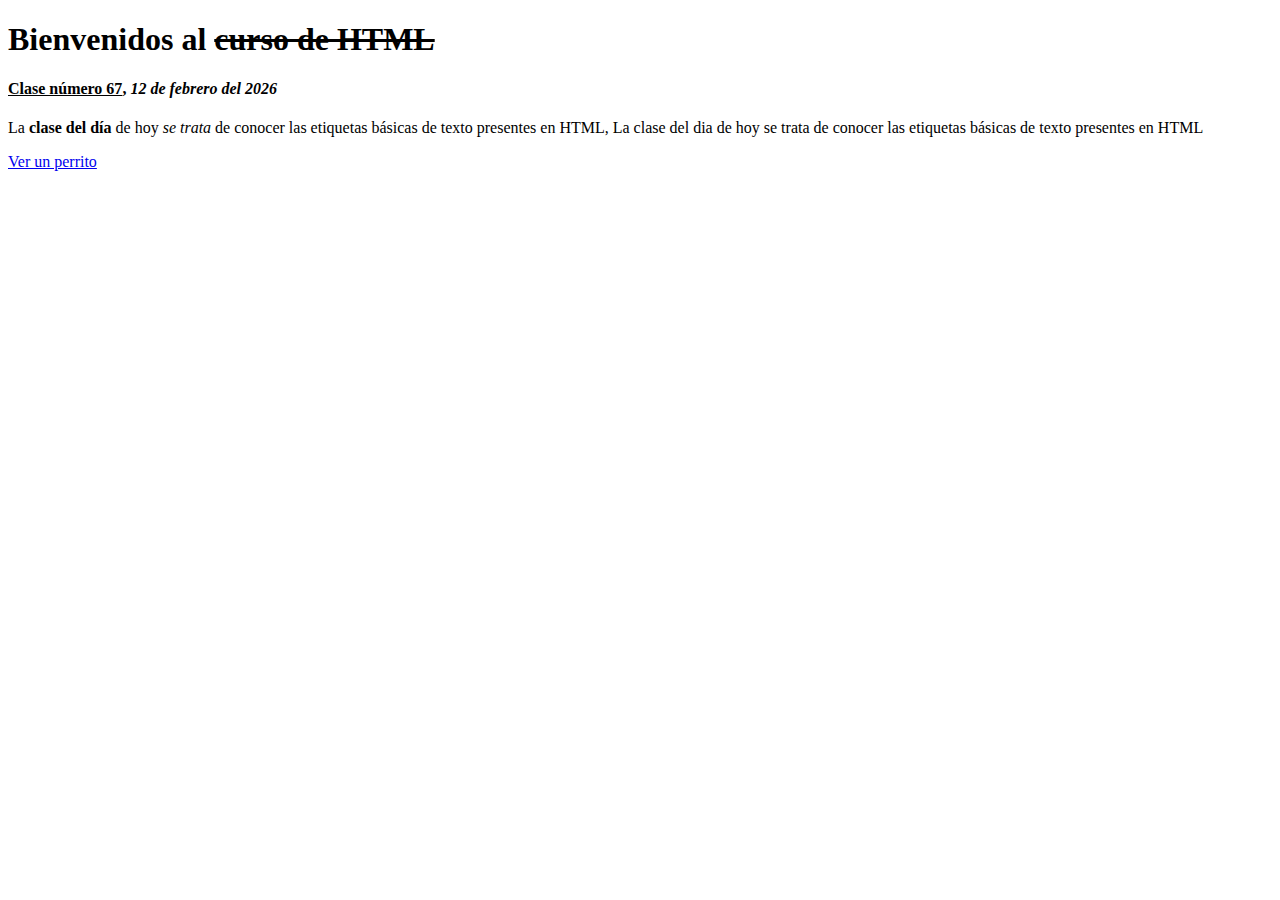
<file: proyecto1/index.html>
<!DOCTYPE html>
<html lang="es">
<head>
    <!-- Define la norma de caracteres que vamos a utilizar
    NO SE CAMBIA -->
    <meta charset="UTF-8">
    <!-- Define el comportamiento de la página con respecto al tamaño de pantalla
    NO SE CAMBIA -->
    <meta name="viewport" content="width=device-width, initial-scale=1.0">
    <!-- Define el nombre de la página (el que aparece en la pestaña del navegador) -->
    <title>Mi primera web</title>
</head>
<body>
    <!-- 
    Etiquetas de texto principales
        <h1>Título principal</h1>
        <h2>Título Secundario</h2>
        <h3>Título Terciario</h3>
        <h4>Título de nivel 4</h4>
        <h5>Título de nivel 5</h5>
        <h6>Título de nivel 6</h6>
        <p>Para parrafos</p>

    Etiquetas de texto secundarias
        <b>Bold (negrita)</b>
        <i>Italic (cursiva)</i>
        <u>Subrayar</u>
        <s>Tachar</s>
    -->

    <h1>Bienvenidos al <s>curso de HTML</s></h1>
    <h4><u>Clase número 67</u>, <i>12 de febrero del 2026</i></h4>
    <p>La <b>clase del día</b> de hoy <i>se trata</i> de conocer las etiquetas básicas de texto presentes en HTML, La clase del dia de hoy se trata de conocer las etiquetas básicas de texto presentes en HTML</p>
    
    <a href="imagen.html">Ver un perrito</a>
</body>
</html>
</file>
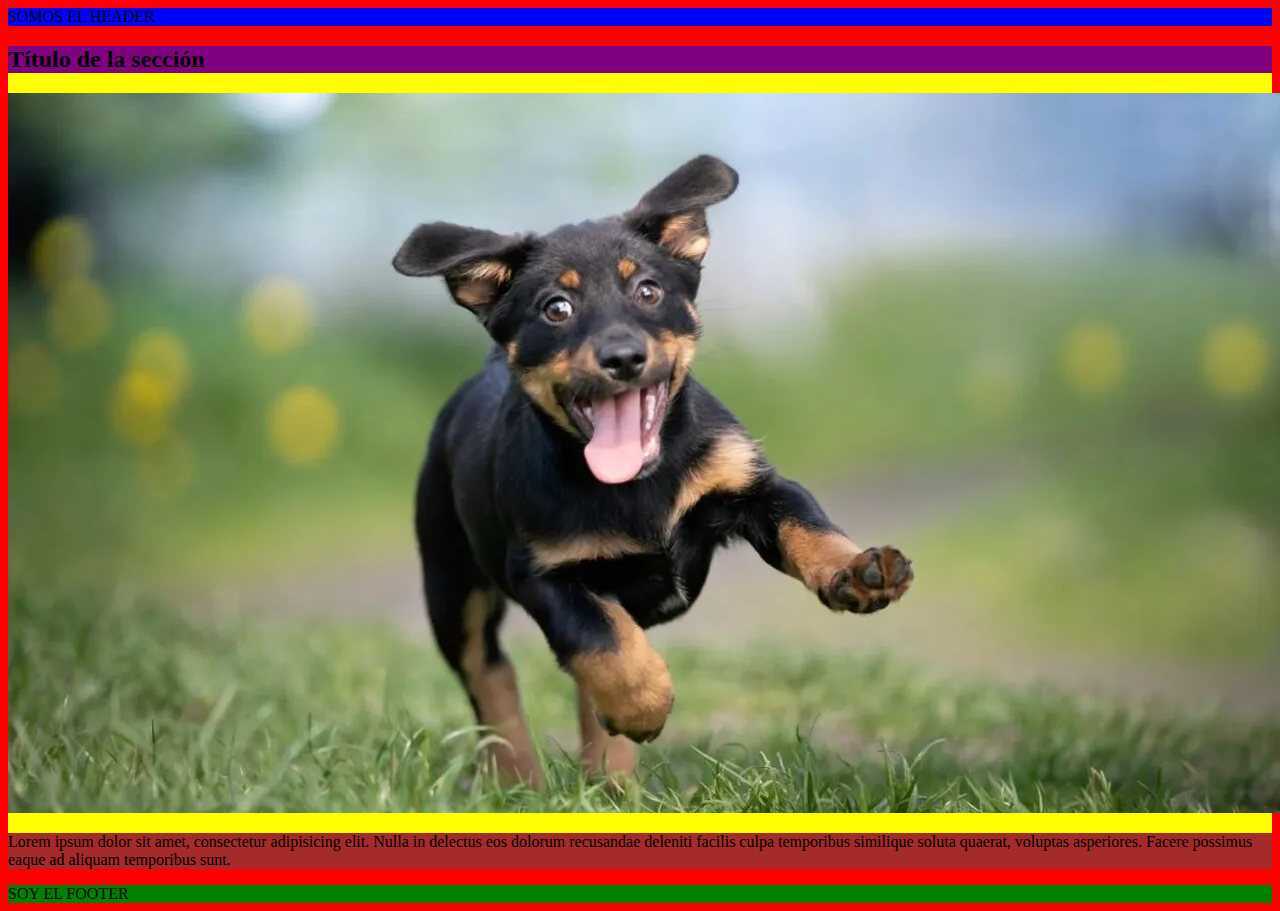
<file: proyecto2/index.html>
<!DOCTYPE html>
<html lang="es">

<head>
    <meta charset="UTF-8">
    <meta name="viewport" content="width=device-width, initial-scale=1.0">
    <title>Estructura semántica</title>
    <link rel="stylesheet" href="assets/css/estilos.css">
</head>

<body>
    <!-- Primer contenido de la página, normalmente el sistema de navegación global -->
    <header>
        SOMOS EL HEADER
    </header>
    <!-- Contenido del sitio, se estructura en secciones -->
    <main>
        <!-- Secciones de la página, equivalente a las secciones del diario (deportes, economía, etc) -->
        <section>
            <h2>Título de la sección</h2>
            <!-- Artículos cada sub contenido, equivalente a cada noticia de una sección -->
            <article>
                <img src="assets/img/perro.webp" alt="">
                <p>Lorem ipsum dolor sit amet, consectetur adipisicing elit. Nulla in delectus eos dolorum recusandae
                    deleniti facilis culpa temporibus similique soluta quaerat, voluptas asperiores. Facere possimus
                    eaque ad aliquam temporibus sunt.</p>
            </article>
        </section>
    </main>
    <!-- Último contenido de la página, normalmente vínculos secundarios -->
    <footer>
        SOY EL FOOTER
    </footer>
</body>

</html>
</file>
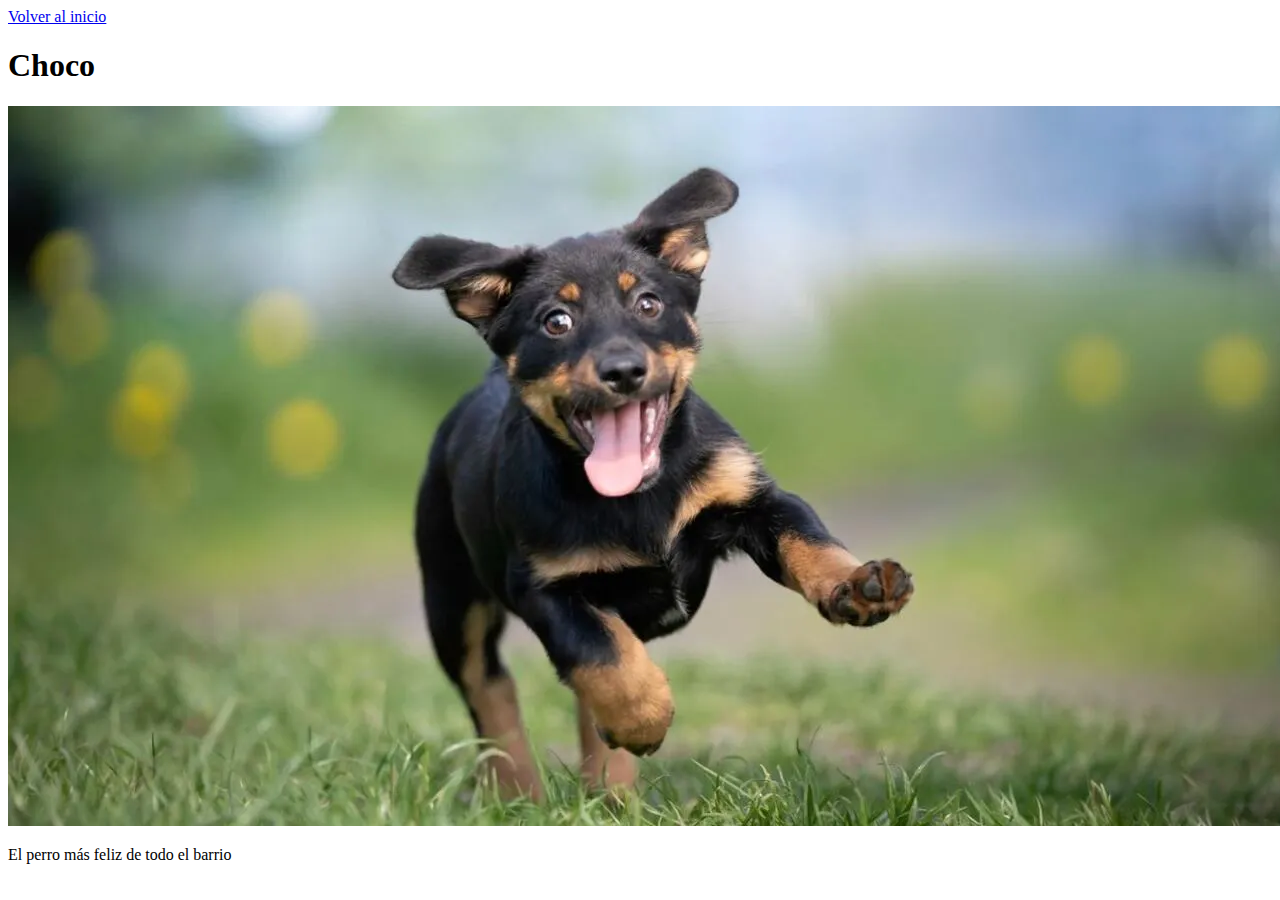
<file: proyecto1/imagen.html>
<!DOCTYPE html>
<html lang="es">
<head>
    <meta charset="UTF-8">
    <meta name="viewport" content="width=device-width, initial-scale=1.0">
    <title>Imagen</title>
</head>
<body>
    <!-- Hipervínculo (para ir a otra página)
        href indica el destino
        target modifica la forma de llegar
            _blank -> para abrir en una nueva pestaña
            -->
    <a href="index.html">Volver al inicio</a>

    <h1>Choco</h1>
    <!--
    Para agregar imágenes
        Archivo de imagen que va dentro del src
        ALT describe el contenido de la imagen en caso de que no cargue y para los lectores de pantalla
    -->
    <img src="perro.webp" alt="Imagen de un perro corriendo">
    <p>El perro más feliz de todo el barrio</p>
</body>
</html>
</file>
<file: proyecto2/assets/css/estilos.css>
/* 
etiqueta {
    propiedad: valor;
}
 */
body{
    background-color: red;
}
header{
    background-color: blue;
}

main{
    background-color: yellow;
}

footer{
    background-color: green;
}

h2{
    background-color: purple;
}

p{
    background-color: brown;
}
</file>
